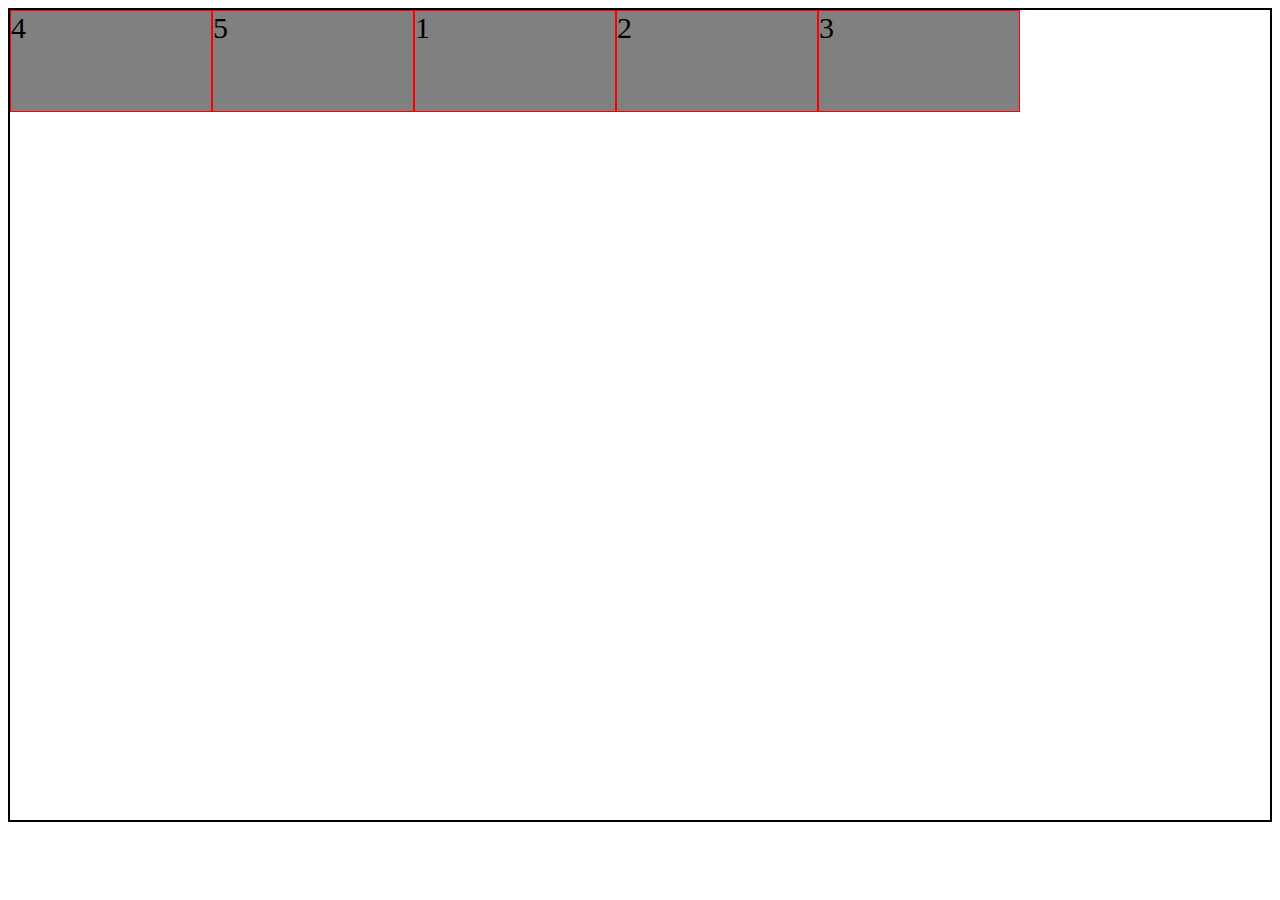
<file: index.html>
<!DOCTYPE html>
<html lang="en">

<head>
    <meta charset="UTF-8">
    <meta http-equiv="X-UA-Compatible" content="IE=edge">
    <meta name="viewport" content="width=device-width, initial-scale=1.0">
    <link rel="stylesheet" href="./assets/css/style.css">
    <title>CSS float, flexbox, @media</title>
</head>

<body>
    <!-- in this case row is a flexbox container -->
    <div class="row">
        <!-- col is a flex item -->
        <div class="col">
            1
        </div>
        <div class="col">
            2
        </div>
        <div class="col">
            3
        </div>
        <div class="col" style="order: -2">
            4
        </div>
        <div class="col" style="order: -1">
            5
        </div>
    </div>
</body>

</html>
</file>
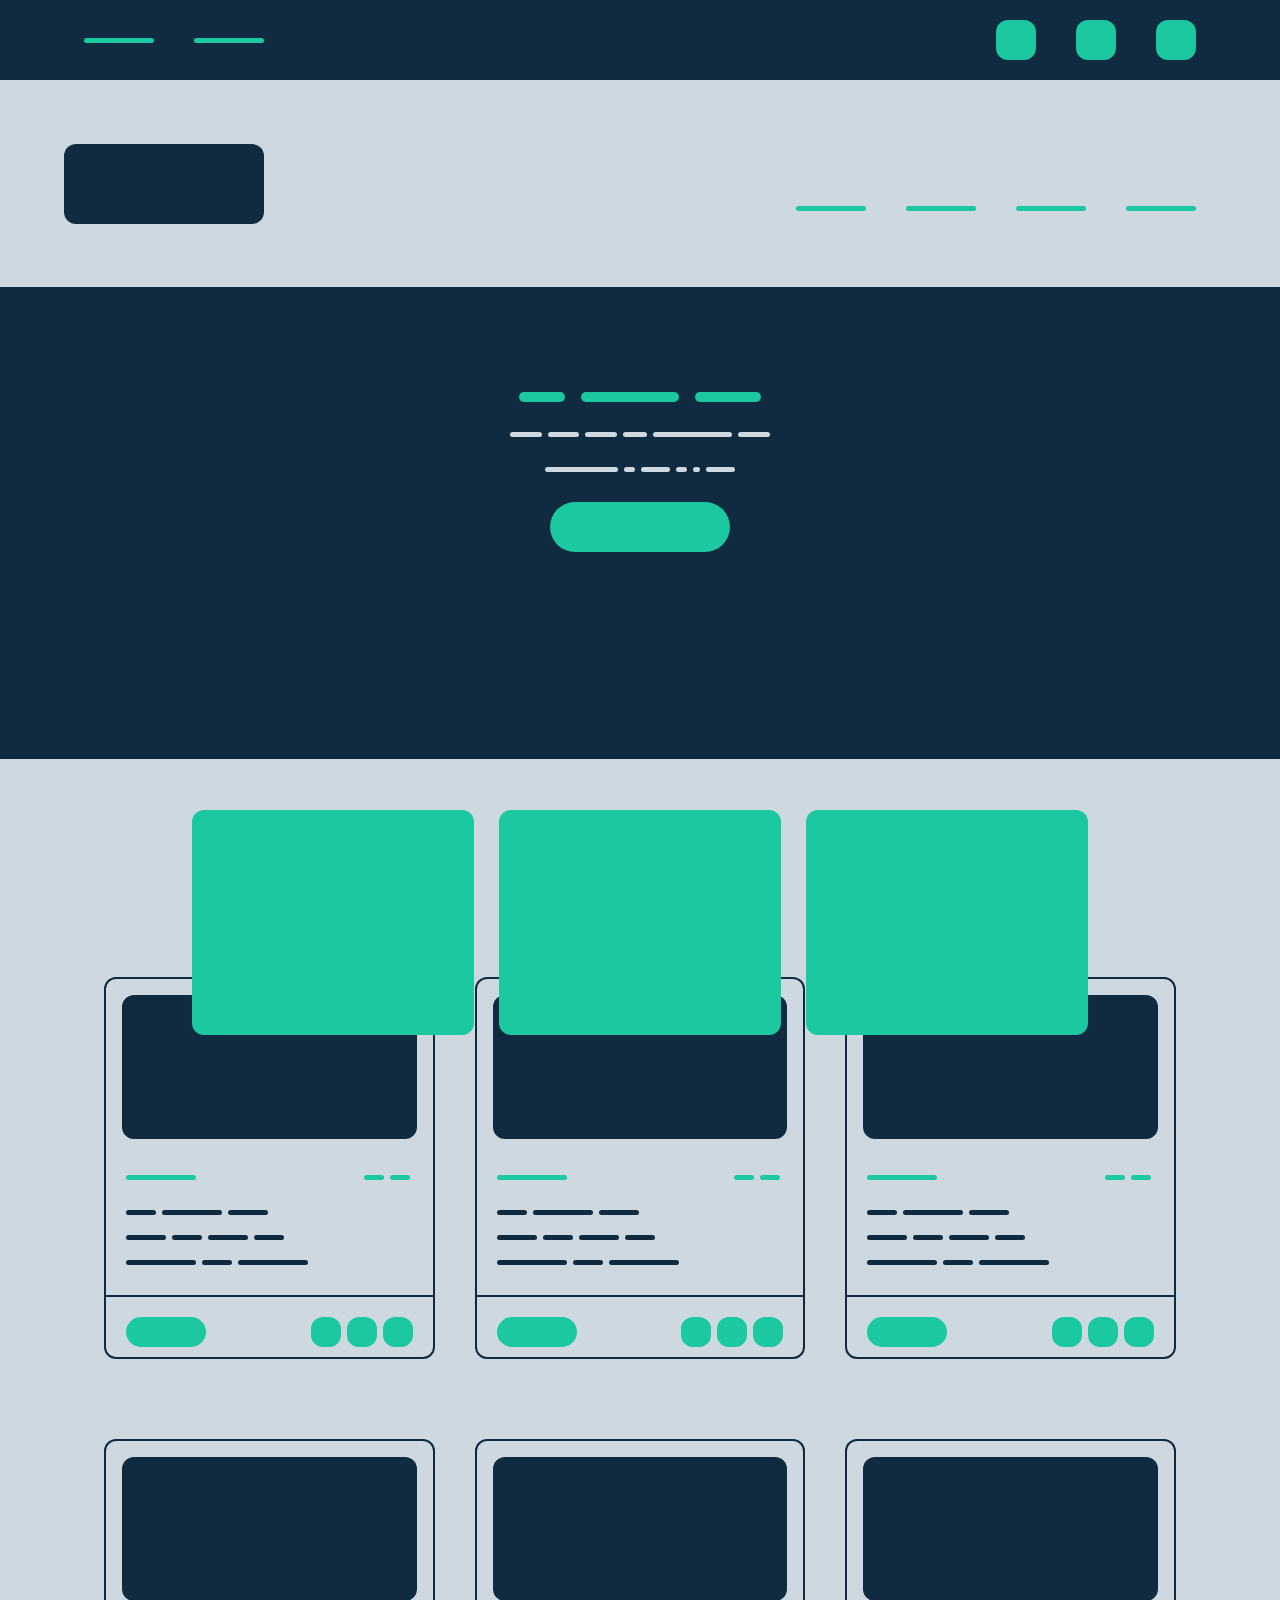
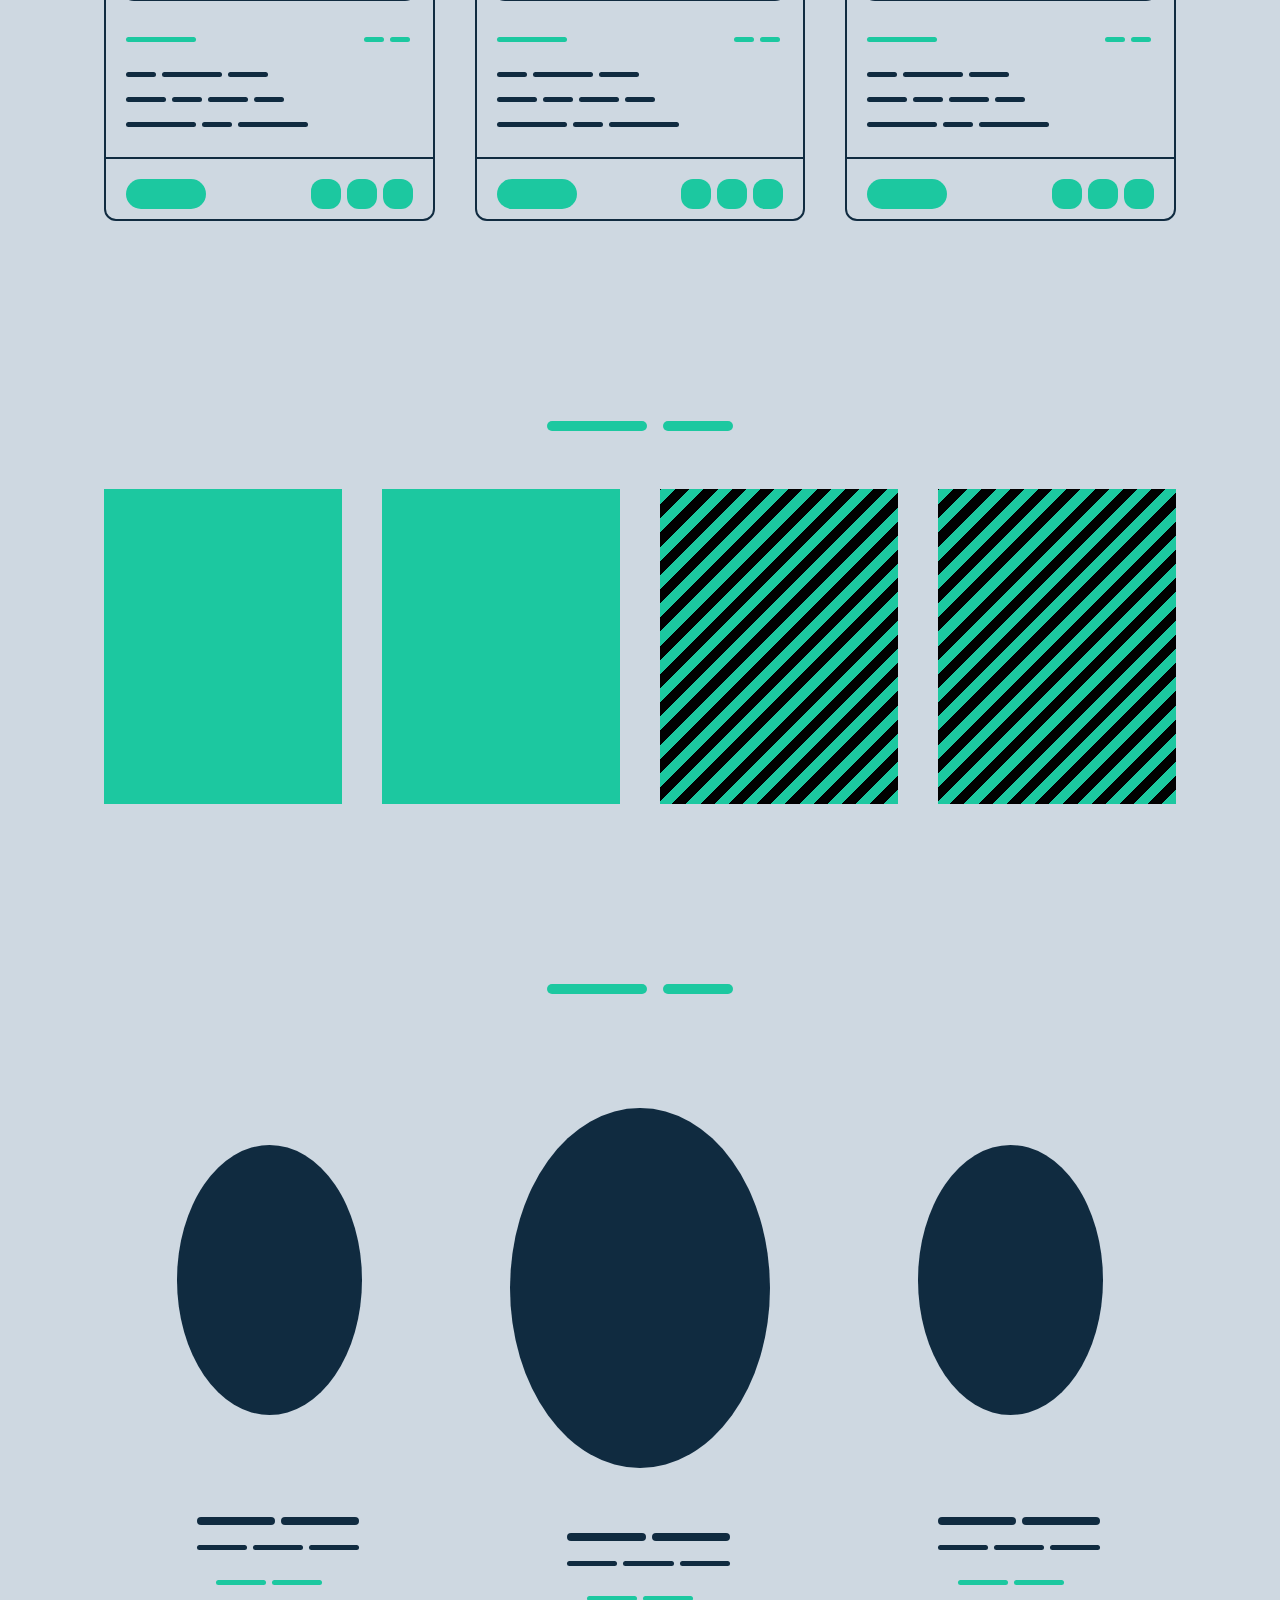
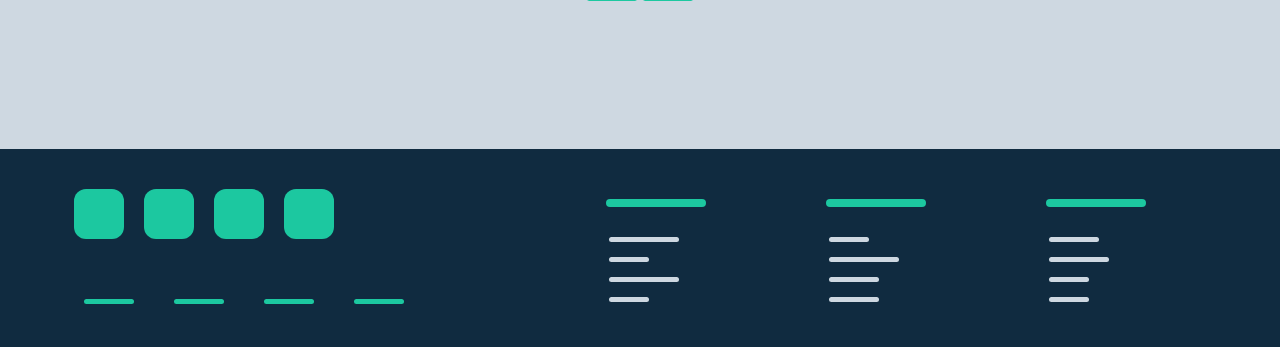
<file: html-flexbox/index.html>
<!DOCTYPE html>
<html lang="en">
<head>
    <meta charset="UTF-8">
    <meta http-equiv="X-UA-Compatible" content="IE=edge">
    <meta name="viewport" content="width=device-width, initial-scale=1.0">
    <link rel="stylesheet" href="./assets/css/style.css">
    <title>Document</title>
</head>
<body>
    <header>
        <div class="header-container">
            <div class="header-element">
                <div class="green-line"></div>
                <div class="green-line"></div>
            </div>
            <div class="header-element">
                <div class="green-box"></div>
                <div class="green-box"></div>
                <div class="green-box"></div>
            </div>
        </div>
    </header>


    <section class="main-section">
        <div class="main-section-container">
            <div class="main-section-element">
                <div class="blue-box"></div>
            </div>
            <div class="main-section-element">
                <div class="green-line"></div>
                <div class="green-line"></div>
                <div class="green-line"></div>
                <div class="green-line"></div>
            </div>
        </div>
    </section class="main-section">


    <section class="blue-section">
    <div class="blue-section-container">
        <div class="blue-section-element">
            <div class="blue-section-green-line"></div>
            <div class="blue-section-green-line" style="flex-basis: 150px;"></div>
            <div class="blue-section-green-line" style="flex-basis: 100px;"></div>
        </div>
        <div class="blue-section-element">
            <div class="gray-line"></div>
            <div class="gray-line"></div>
            <div class="gray-line"></div>
            <div class="gray-line" style="flex-basis: 30px;"></div>
            <div class="gray-line" style="flex-basis: 100px;"></div>
            <div class="gray-line"></div>
        </div>
        <div class="blue-section-element">
            <div class="gray-line" style="flex-basis: 100px;"></div>
            <div class="gray-line" style="flex-basis: 15px;"></div>
            <div class="gray-line"></div>
            <div class="gray-line" style="flex-basis: 15px;"></div>
            <div class="gray-line" style="flex-basis: 10px;"></div>
            <div class="gray-line"></div>
        </div>
        <div class="blue-section-element">
            <div class="green-button"></div>
        </div>
    </div>
    </section>


    <section class="white-section">
    <div class="white-section-container">
        <div class="white-section-elements">
            <div class="white-section-green-box box-1"></div>
            <div class="white-section-green-box box-2"></div>
            <div class="white-section-green-box box-3"></div>
        </div>
        <div class="white-section-elements">
            <div class="white-section-green-line" style="flex-basis: 100px;"></div>
            <div class="white-section-green-line"></div>
        </div>
        <div class="white-section-elements">
            <div class="white-section-six-boxes col-4">
                <div class="blue-box"></div>
            <div class="green-lines">
                    <div class="green-line"></div>
                <div class="two-green-lines">
                    <div class="green-line"></div>
                    <div class="green-line"></div>
                </div>
            </div>
            <div class="blue-lines">
                <div class="blue-line"></div>
                <div class="blue-line" style="flex-basis: 60px;"></div>
                <div class="blue-line" style="flex-basis: 40px;"></div>
            </div>
            <div class="blue-lines">
                <div class="blue-line" style="flex-basis: 40px"></div>
                <div class="blue-line"></div>
                <div class="blue-line" style="flex-basis: 40px"></div>
                <div class="blue-line"></div>
            </div>
            <div class="blue-lines">
                <div class="blue-line" style="flex-basis: 70px;"></div>
                <div class="blue-line"></div>
                <div class="blue-line" style="flex-basis: 70px;"></div>
            </div>
            <div class="solid-blue-line"></div>
            <div class="green-buttons">
                <div class="green-button"></div>
            <div class="green-boxes">
                <div class="green-box"></div>
                <div class="green-box"></div>
                <div class="green-box"></div>
            </div>
            </div>
            </div>

            <div class="white-section-six-boxes col-4">
                <div class="blue-box"></div>
            <div class="green-lines">
                    <div class="green-line"></div>
                <div class="two-green-lines">
                    <div class="green-line"></div>
                    <div class="green-line"></div>
                </div>
            </div>
            <div class="blue-lines">
                <div class="blue-line"></div>
                <div class="blue-line" style="flex-basis: 60px;"></div>
                <div class="blue-line" style="flex-basis: 40px;"></div>
            </div>
            <div class="blue-lines">
                <div class="blue-line" style="flex-basis: 40px"></div>
                <div class="blue-line"></div>
                <div class="blue-line" style="flex-basis: 40px"></div>
                <div class="blue-line"></div>
            </div>
            <div class="blue-lines">
                <div class="blue-line" style="flex-basis: 70px;"></div>
                <div class="blue-line"></div>
                <div class="blue-line" style="flex-basis: 70px;"></div>
            </div>
            <div class="solid-blue-line"></div>
            <div class="green-buttons">
                <div class="green-button"></div>
            <div class="green-boxes">
                <div class="green-box"></div>
                <div class="green-box"></div>
                <div class="green-box"></div>
            </div>
            </div>
            </div>

            <div class="white-section-six-boxes col-4">
                <div class="blue-box"></div>
            <div class="green-lines">
                    <div class="green-line"></div>
                <div class="two-green-lines">
                    <div class="green-line"></div>
                    <div class="green-line"></div>
                </div>
            </div>
            <div class="blue-lines">
                <div class="blue-line"></div>
                <div class="blue-line" style="flex-basis: 60px;"></div>
                <div class="blue-line" style="flex-basis: 40px;"></div>
            </div>
            <div class="blue-lines">
                <div class="blue-line" style="flex-basis: 40px"></div>
                <div class="blue-line"></div>
                <div class="blue-line" style="flex-basis: 40px"></div>
                <div class="blue-line"></div>
            </div>
            <div class="blue-lines">
                <div class="blue-line" style="flex-basis: 70px;"></div>
                <div class="blue-line"></div>
                <div class="blue-line" style="flex-basis: 70px;"></div>
            </div>
            <div class="solid-blue-line"></div>
            <div class="green-buttons">
                <div class="green-button"></div>
            <div class="green-boxes">
                <div class="green-box"></div>
                <div class="green-box"></div>
                <div class="green-box"></div>
            </div>
            </div>
            </div>
        </div>



        <div class="white-section-elements">
            <div class="white-section-six-boxes col-4">
                <div class="blue-box"></div>
            <div class="green-lines">
                    <div class="green-line"></div>
                <div class="two-green-lines">
                    <div class="green-line"></div>
                    <div class="green-line"></div>
                </div>
            </div>
            <div class="blue-lines">
                <div class="blue-line"></div>
                <div class="blue-line" style="flex-basis: 60px;"></div>
                <div class="blue-line" style="flex-basis: 40px;"></div>
            </div>
            <div class="blue-lines">
                <div class="blue-line" style="flex-basis: 40px"></div>
                <div class="blue-line"></div>
                <div class="blue-line" style="flex-basis: 40px"></div>
                <div class="blue-line"></div>
            </div>
            <div class="blue-lines">
                <div class="blue-line" style="flex-basis: 70px;"></div>
                <div class="blue-line"></div>
                <div class="blue-line" style="flex-basis: 70px;"></div>
            </div>
            <div class="solid-blue-line"></div>
            <div class="green-buttons">
                <div class="green-button"></div>
            <div class="green-boxes">
                <div class="green-box"></div>
                <div class="green-box"></div>
                <div class="green-box"></div>
            </div>
            </div>
            </div>

            <div class="white-section-six-boxes col-4">
                <div class="blue-box"></div>
            <div class="green-lines">
                    <div class="green-line"></div>
                <div class="two-green-lines">
                    <div class="green-line"></div>
                    <div class="green-line"></div>
                </div>
            </div>
            <div class="blue-lines">
                <div class="blue-line"></div>
                <div class="blue-line" style="flex-basis: 60px;"></div>
                <div class="blue-line" style="flex-basis: 40px;"></div>
            </div>
            <div class="blue-lines">
                <div class="blue-line" style="flex-basis: 40px"></div>
                <div class="blue-line"></div>
                <div class="blue-line" style="flex-basis: 40px"></div>
                <div class="blue-line"></div>
            </div>
            <div class="blue-lines">
                <div class="blue-line" style="flex-basis: 70px;"></div>
                <div class="blue-line"></div>
                <div class="blue-line" style="flex-basis: 70px;"></div>
            </div>
            <div class="solid-blue-line"></div>
            <div class="green-buttons">
                <div class="green-button"></div>
            <div class="green-boxes">
                <div class="green-box"></div>
                <div class="green-box"></div>
                <div class="green-box"></div>
            </div>
            </div>
            </div>

            <div class="white-section-six-boxes col-4">
                <div class="blue-box"></div>
            <div class="green-lines">
                    <div class="green-line"></div>
                <div class="two-green-lines">
                    <div class="green-line"></div>
                    <div class="green-line"></div>
                </div>
            </div>
            <div class="blue-lines">
                <div class="blue-line"></div>
                <div class="blue-line" style="flex-basis: 60px;"></div>
                <div class="blue-line" style="flex-basis: 40px;"></div>
            </div>
            <div class="blue-lines">
                <div class="blue-line" style="flex-basis: 40px"></div>
                <div class="blue-line"></div>
                <div class="blue-line" style="flex-basis: 40px"></div>
                <div class="blue-line"></div>
            </div>
            <div class="blue-lines">
                <div class="blue-line" style="flex-basis: 70px;"></div>
                <div class="blue-line"></div>
                <div class="blue-line" style="flex-basis: 70px;"></div>
            </div>
            <div class="solid-blue-line"></div>
            <div class="green-buttons">
                <div class="green-button"></div>
            <div class="green-boxes">
                <div class="green-box"></div>
                <div class="green-box"></div>
                <div class="green-box"></div>
            </div>
            </div>
            </div>
        </div>


        <div class="white-section-elements">
            <div class="white-section-green-line" style="flex-basis: 100px;"></div>
            <div class="white-section-green-line"></div>
        </div>


        <div class="white-section-elements">
            <div class="green-box col-3"></div>
            <div class="green-box col-3"></div>
            <div class="green-box striped col-3"></div>
            <div class="green-box striped col-3"></div>
        </div>


        <div class="white-section-elements">
            <div class="white-section-green-line" style="flex-basis: 100px;"></div>
            <div class="white-section-green-line"></div>
        </div>


        <div class="white-section-elements">
            <div class="blue-circle-wrapper col-4">
                <div class="blue-circle"></div>
                <div class="blue-lines">
                    <div class="blue-line" style="height: 8px;"></div>
                    <div class="blue-line" style="height: 8px;"></div>
                </div>
                <div class="blue-lines">
                    <div class="blue-line"></div>
                    <div class="blue-line"></div>
                    <div class="blue-line"></div>
                </div>
                <div class="green-lines">
                    <div class="green-line"></div>
                    <div class="green-line"></div>
                </div>
            </div>


            <div class="blue-circle-wrapper col-4">
                <div class="blue-circle" style="height: 40vh; margin: 15%;"></div>
                <div class="blue-lines">
                    <div class="blue-line" style="height: 8px;"></div>
                    <div class="blue-line" style="height: 8px;"></div>
                </div>
                <div class="blue-lines">
                    <div class="blue-line"></div>
                    <div class="blue-line"></div>
                    <div class="blue-line"></div>
                </div>
                <div class="green-lines">
                    <div class="green-line"></div>
                    <div class="green-line"></div>
                </div>
            </div>


            <div class="blue-circle-wrapper col-4">
                <div class="blue-circle"></div>
                <div class="blue-lines">
                    <div class="blue-line" style="height: 8px;"></div>
                    <div class="blue-line" style="height: 8px;"></div>
                </div>
                <div class="blue-lines">
                    <div class="blue-line"></div>
                    <div class="blue-line"></div>
                    <div class="blue-line"></div>
                </div>
                <div class="green-lines">
                    <div class="green-line"></div>
                    <div class="green-line"></div>
                </div>
            </div>
        </div>
    </div> 
    </section>


    <footer>
        <div class="footer-container">
            <div class="footer-element">
                <div class="footer-left-column">
                    <div class="green-boxes">
                        <div class="green-box"></div>
                        <div class="green-box"></div>
                        <div class="green-box"></div>
                        <div class="green-box"></div>
                    </div>
                    <div class="green-lines">
                        <div class="green-line"></div>
                        <div class="green-line"></div>
                        <div class="green-line"></div>
                        <div class="green-line"></div>
                    </div>
                </div>
            </div>

            <div class="footer-element">
                <div class="footer-right-column">
                    <div class="footer-list">
                        <div class="green-line"></div>
                        <div class="gray-line"></div>
                        <div class="gray-line" style="width: 40px;"></div>
                        <div class="gray-line"></div>
                        <div class="gray-line" style="width: 40px;"></div>
                    </div>
                    <div class="footer-list">
                        <div class="green-line"></div>
                        <div class="gray-line" style="width: 40px;"></div>
                        <div class="gray-line"></div>
                        <div class="gray-line" style="width: 50px;"></div>
                        <div class="gray-line" style="width: 50px;"></div>
                    </div>
                    <div class="footer-list">
                        <div class="green-line"></div>
                        <div class="gray-line" style="width: 50px;"></div>
                        <div class="gray-line" style="width: 60px;"></div>
                        <div class="gray-line" style="width: 40px;"></div>
                        <div class="gray-line" style="width: 40px;"></div>
                    </div>
                </div>
            </div>
        </div>
    </footer>
</body>
</html>
</file>
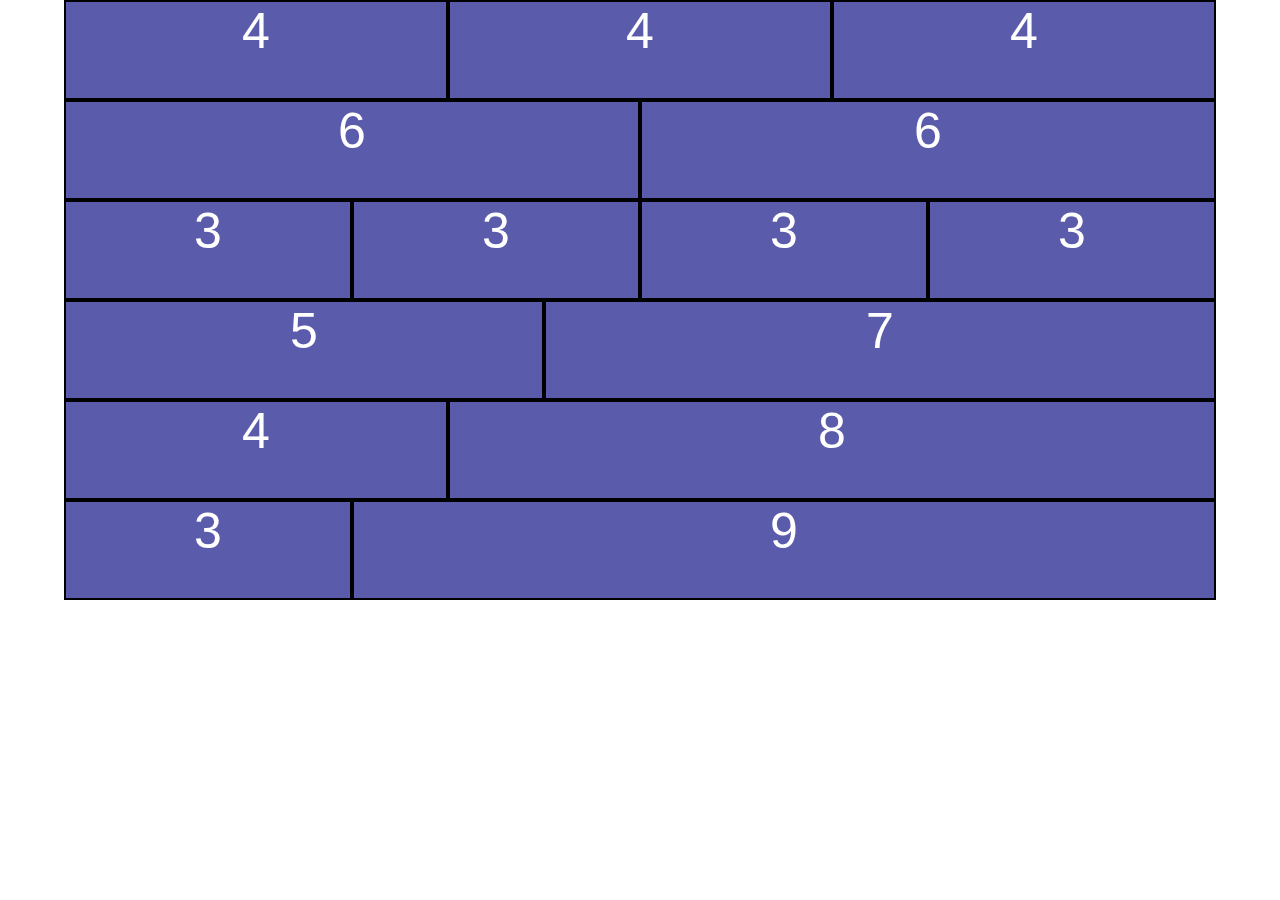
<file: gridwithflexbox.html>
<!DOCTYPE html>
<html lang="en">
<head>
    <meta charset="UTF-8">
    <meta http-equiv="X-UA-Compatible" content="IE=edge">
    <meta name="viewport" content="width=device-width, initial-scale=1.0">
    <link rel="stylesheet" href="./assets/css/gridwithflexbox.css">
    <title>Grid layout with css flexbox</title>
</head>
<body>
    <div class="container">
        <div class="row">
            <div class="box col-4 col-md-6 col-sm-12">4</div>
            <div class="box col-4 col-md-6 col-sm-12">4</div>
            <div class="box col-4 col-md-6 col-sm-12">4</div>
        </div>
    </div>

    <div class="container">
        <div class="row">
            <div class="box col-6 col-sm-12">6</div>
            <div class="box col-6 col-sm-12">6</div>
        </div>
    </div>

    <div class="container">
        <div class="row">
            <div class="box col-3 col-md-6 col-sm-12">3</div>
            <div class="box col-3 col-md-6 col-sm-12">3</div>
            <div class="box col-3 col-md-6 col-sm-12">3</div>
            <div class="box col-3 col-md-6 col-sm-12">3</div>
        </div>
    </div>

    <div class="container">
        <div class="row">
            <div class="box col-5 col-sm-12">5</div>
            <div class="box col-7 col-sm-12">7</div>
        </div>
    </div>

    <div class="container">
        <div class="row">
            <div class="box col-4 col-sm-12">4</div>
            <div class="box col-8 col-sm-12">8</div>
        </div>
    </div>

    <div class="container">
        <div class="row">
            <div class="box col-3 col-sm-12">3</div>
            <div class="box col-9 col-sm-12">9</div>
        </div>
    </div>


    <div class="container">
        <div class="row">
            <div class="col-6"></div>
            <div class="col-3">
            </div>
            <div class="col-3">
            </div>
        </div>
    </div>
</body>
</html>
</file>
<file: assets/css/style.css>
.row {
    display: flex;
    border: 2px solid black;
    height: 90vh;
    /* align-items: stretch; */
    /* justify-content: space-between; */
    /* flex-direction: row-reverse; */
    /* align-items: center; */
    /* align-items: flex-end; */
    /* align-content: stretch; */
    /* align-content: flex-end; */
    /* flex-flow: row wrap; */
    /* justify-content: space-between; */

}

.col {
    width: 200px;
    height: 100px;
    background-color: gray;
    font-size: 30px;
    border: 1px solid red;
    /* flex-shrink: 1; */
    /* flex-grow: 1; */
}

.col:first-child {
    /* flex-grow: 2; */
    /* flex-shrink: 2; */
}


/*  when flex-direction is row, 
    align-items align flex items from top to bottom and justify-content justify flex items from left to right
    when flex-direction is column
    justify-content align flex items from top to bottom and align-items justify flex items from left to right
*/
</file>
<file: html-flexbox/assets/css/style.css>
*{
    padding: 0;
    margin: 0;
    box-sizing: border-box;
}

header{
    width: 100vw;
    background-color: rgb(16, 43, 64);
}

.header-container{
    width: 90%;
    display: flex;
    justify-content: space-between;
    margin: auto;
    align-items: center;
}

.header-element{
    display: flex;
}

.green-line{
    width: 70px;
    height: 5px;
    background-color: rgb(28, 200, 160);
    border-radius: 12px;
    margin: 20px;
}

.green-box{
    width: 40px;
    height: 40px;
    background-color: rgb(28, 200, 160);
    border-radius: 12px;
    margin: 20px;
}

.main-section
{
    background-color: rgb(206, 216, 225);
    width: 100vw; 
    height: min-content;
}

.main-section-container{
    display: flex;
    justify-content: space-between;
    width: 90%; 
    align-items: center;
    margin: auto;
    height: 23vh;
}

.main-section-element{
    display: flex;
}

.blue-box{
    width: 200px;
    height: 80px;
    background-color: rgb(16, 43, 64);
    border-radius: 12px;   
}

.main-section-element .green-line{
    margin-top: 70px;
}


.blue-section{
    background-color: rgb(16, 43, 64);
    width: 100vw;
    padding-bottom: 15%;
}

.blue-section-container{
    display: flex;
    width: 90%; 
    margin: auto;
    flex-direction: column;
    justify-content: flex-start;
    align-items: center;
    position:relative;
}

.blue-section-element:first-child{
    margin-top: 10vh;
}

.blue-section-element{
    display: flex;
    padding: 15px 0;
}

.blue-section-green-line{
    width: 70px;
    height: 10px;
    background-color: rgb(28, 200, 160);
    border-radius: 12px;
    margin: 0 8px;
}

.gray-line{
    width: 40px;
    height: 5px;
    background-color: rgb(206, 216, 225);
    border-radius: 12px;
    margin: 0 3px;
}

.green-button{
    width: 180px;
    height: 50px;
    background-color: rgb(28, 200, 160);
    border-radius: 25px;  
}


.white-section{
    background-color: rgb(206, 216, 225);
    width: 100vw; 
    padding-bottom: 10%;
    height: min-content;
}

.white-section-container{
    width: 90%;
    margin: auto;
}

.white-section-elements{
    display: flex;
    justify-content: center;
    padding: 0 20px; 
}


.box-1{
    position: absolute;
    bottom: -15%;
    left: 15%;
}

.box-2{
    position: absolute;
    bottom: -15%;
    left: 39%;
}

.box-3{
    position: absolute;
    bottom: -15%;
    right: 15%;
}

.white-section-green-box{
    width: 22%;
    height: 25%;
    background-color: rgb(28, 200, 160);
    border-radius: 12px; 
}

.white-section-green-line{
    width: 70px;
    height: 10px;
    background-color: rgb(28, 200, 160);
    border-radius: 12px;
    margin: 160px 8px 8px 8px;
}

.white-section-six-boxes{
    border: 2px solid rgb(16, 43, 64);
    border-radius: 12px;
    margin: 40px 20px;
}

.col-4 {
    width: calc(100% * 4 / 12);
}

.col-4 .blue-box{
    width: 23vw;
    margin : 16px auto;
    height: 144px;
}

.col-4 .green-lines{
    display: flex;
    justify-content: space-between;
}

.two-green-lines{
    display: flex;
}

.two-green-lines .green-line{
    width: 20px;
    margin: 20px 3px;
}

div.two-green-lines:nth-child(2)
{
    margin-right: 20px;
}

.blue-line{
    width: 30px;
    height: 5px;
    background-color: rgb(16, 43, 64);
    border-radius: 12px;
    margin: 10px 3px;
}

.blue-lines{
    display: flex;
    
}

.blue-line:first-child{
    margin-left: 20px;
}

.solid-blue-line{
    background-color: rgb(16, 43, 64);
    width: 100%;
    height: 2px;
    margin: 20px 0;
}

.green-buttons{
    display: flex;
    justify-content: space-between;
}

.green-boxes{
    display: flex;
}

.green-boxes .green-box{
    margin: 0 3px;
    width: 30px;
    height: 30px;
}

.green-buttons .green-button{
    width: 80px;
    height: 30px;
    margin: 0 10px 10px 20px;
}

.green-boxes .green-box:nth-child(3){
    margin-right: 20px;
}

.col-3{
    width: calc(100% * 3 / 12);
    border-radius: 0;
    margin-top: 50px;
}

.white-section-elements>.green-box
{
    height: 35vh;
}

.striped {background: repeating-linear-gradient(
    -45deg,
    rgb(28, 200, 160),
    rgb(28, 200, 160) 10px,
    #000 10px,
    #000 20px
  );
}

.blue-circle-wrapper{
    margin-top: 50px;
    justify-content: center;
}

.blue-circle{
    background-color: rgb(16, 43, 64);
    height: 30vh;
    border-radius: 50%;
    margin: 25%;
}

.blue-circle-wrapper > .blue-lines{
    margin: 0 25%;
}

.blue-circle-wrapper > .blue-lines > .blue-line{
    width: 80px;
}


.blue-circle-wrapper > .green-lines{
    justify-content: center;
    margin: 0 25%;
}

.blue-circle-wrapper > .green-lines > .green-line{
    margin: 20px 3px;
    width: 50px;
}

footer{
    width: 100vw;
    background-color: rgb(16, 43, 64);
}

.footer-container{
    width: 90%;
    margin: auto;
    display: flex;
    justify-content: space-between;
}


.footer-left-column .green-boxes .green-box{
    width: 50px;
    height: 50px;
    margin: 40px 10px;
}


.footer-left-column .green-lines{
    display: flex;
}

.footer-left-column .green-lines .green-line{
    width: 50px;
}

.footer-right-column{
    display: flex;
}

.footer-list{
    margin: 30px 50px;
}


.footer-list .green-line{
    margin-left: 0;
    margin-bottom: 30px;
    height: 8px;
    width: 100px;
}

.footer-list .gray-line{
    margin-bottom: 15px;
    width: 70px;
}
</file>
<file: assets/css/gridwithflexbox.css>
body {
    font-family: Arial, Helvetica, sans-serif;
}

*,
*::after,
*::before {
    padding: 0;
    margin: 0;
    box-sizing: border-box;
}

.box {
    background-color: rgb(91, 91, 172);
    border: 2px solid black;
    height: 100px;
    font-size: 50px;
    color: white;
    text-align: center;
}

.container {
    width: 90%;
    margin: 0 auto;
}

.row {
    width: 100%;
    display: flex;
    flex-wrap: wrap;
}

 /* .row > div {
    /* margin-left: 15px; */
    /* margin-right: 15px; */


.col-1 {
    width: calc(100% * 1 / 12);
}

.col-2 {
    width: calc(100% * 2 / 12);
}

.col-3 {
    width: calc(100% * 3 / 12);
}

.col-4 {
    width: calc(100% * 4 / 12);
}

.col-5 {
    width: calc(100% * 5 / 12);
}

.col-6 {
    width: calc(100% * 6 / 12);
}

.col-7 {
    width: calc(100% * 7 / 12);
}

.col-8 {
    width: calc(100% * 8 / 12);
}

.col-9 {
    width: calc(100% * 9 / 12);
}

.col-10 {
    width: calc(100% * 10 / 12);
}

.col-11 {
    width: calc(100% * 11 / 12);
}

.col-12 {
    width: 100%;
}

/*
    sm - less or equal to 640px
    md - 641px - 1007px
    lg - 1008 or greater
*/

/* @media screen and (min-width: 1008px) {

} */


@media screen and (min-width: 641px) and (max-width: 1007px) {
    .col-md-6 {
        width: 50%;
    }
}


@media screen and (max-width: 640px) {
    .col-sm-12
    {
        width: 100%;
    }
}
</file>
